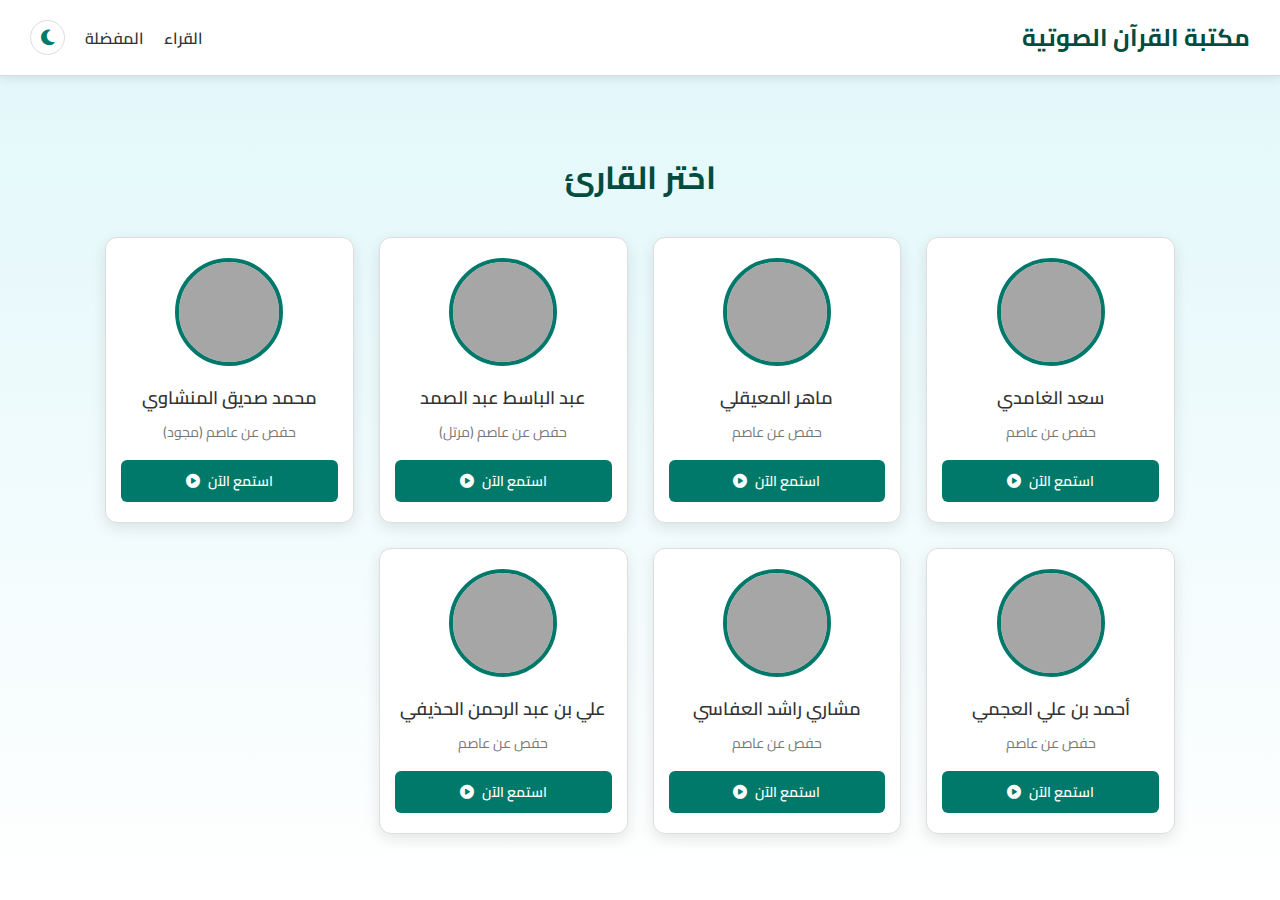
<file: index.html>
<!DOCTYPE html>
<html lang="ar" dir="rtl">
<head>
    <meta charset="UTF-8">
    <meta name="viewport" content="width=device-width, initial-scale=1.0">
    <title>مكتبة القرآن الكريم الصوتية - اختر القارئ</title>
    <link rel="stylesheet" href="style.css">
    <link rel="stylesheet" href="https://cdnjs.cloudflare.com/ajax/libs/font-awesome/6.4.0/css/all.min.css">
     <link href="https://fonts.googleapis.com/css2?family=Cairo:wght@400;600;700&display=swap" rel="stylesheet">
</head>
<body>
    <header class="app-header">
        <div class="logo"><a href="index.html">مكتبة القرآن الصوتية</a></div>
        <nav>
            <ul>
                <li><a href="index.html">القراء</a></li>
                <li><a href="favorites.html">المفضلة</a></li>
                <li>
                     <button id="theme-toggle" title="تبديل الوضع">
                         <i id="theme-toggle-icon" class="fas fa-moon"></i>
                     </button>
                </li>
            </ul>
        </nav>
    </header>

    <div class="main-container">
        <h1>اختر القارئ</h1>
        <div class="reciter-grid" id="reciter-list">
            <!-- سيتم تعبئة القراء هنا بواسطة JavaScript -->
            <p>جاري تحميل القراء...</p>
        </div>
    </div>

    <script src="data.js"></script>
    <script src="common.js"></script>
    <script>
        document.addEventListener('DOMContentLoaded', () => {
            initializePage(); // تحميل الثيم وإعداد زر التبديل

            const reciterListContainer = document.getElementById('reciter-list');
            reciterListContainer.innerHTML = ''; // مسح رسالة التحميل

            if (typeof recitersData !== 'undefined' && Object.keys(recitersData).length > 0) {
                Object.keys(recitersData).forEach(reciterId => {
                    const reciter = recitersData[reciterId];
                    const card = document.createElement('div');
                    card.className = 'reciter-card';
                    card.innerHTML = `
                        <img src="${reciter.image}" alt="${reciter.name}" onerror="this.onerror=null; this.src='placeholder.png'; this.alt='صورة غير متوفرة'">
                        <div>
                            <h3>${reciter.name}</h3>
                            <p>${reciter.riwaya || ''}</p>
                         </div>
                        <a href="player.html?reciter=${reciterId}" class="listen-link">استمع الآن <i class="fas fa-play-circle"></i></a>
                    `;
                    reciterListContainer.appendChild(card);
                });
            } else {
                reciterListContainer.innerHTML = '<p>لم يتم العثور على قراء.</p>';
            }
        });
    </script>
</body>
</html>
</file>
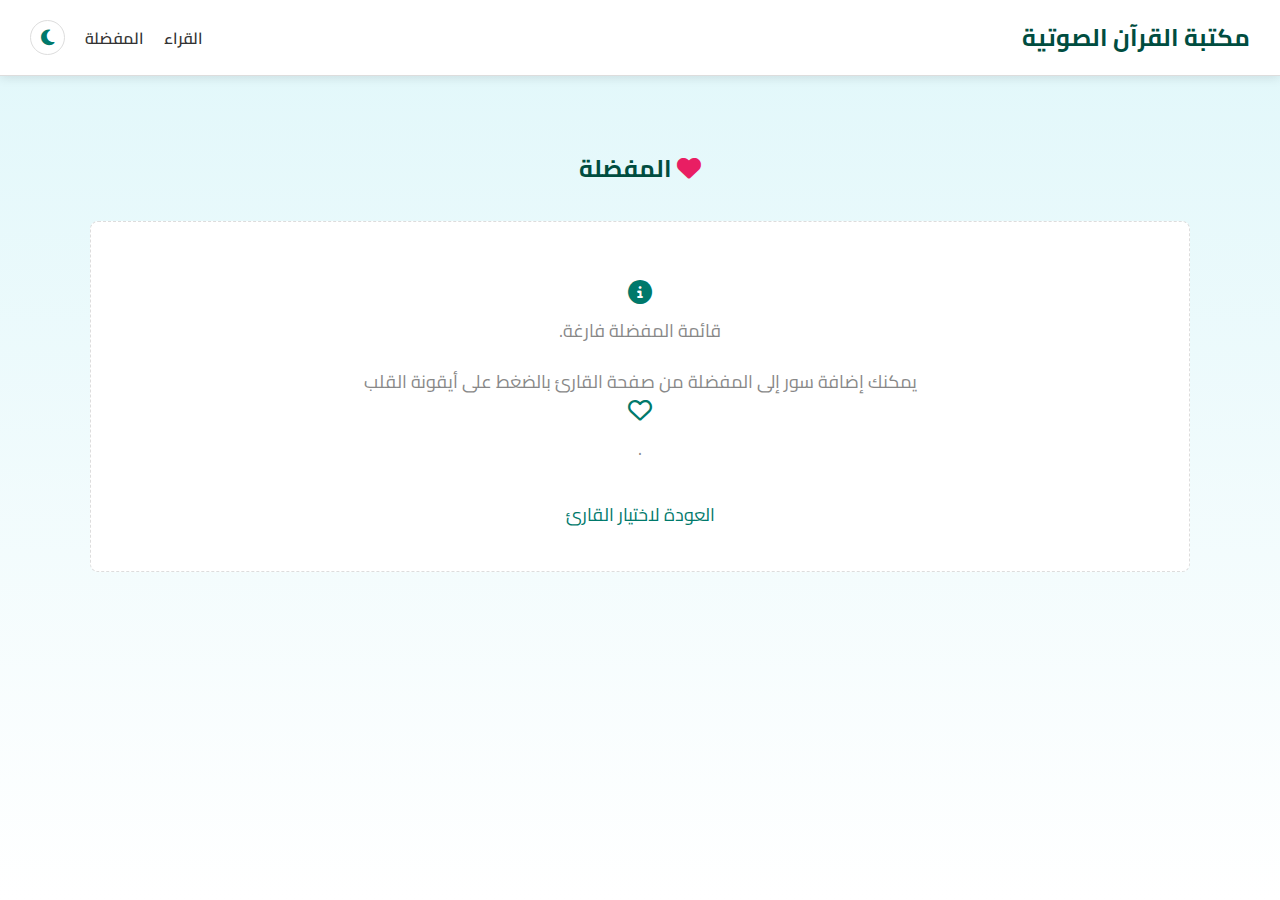
<file: favorites.html>
<!DOCTYPE html>
<html lang="ar" dir="rtl">
<head>
    <meta charset="UTF-8">
    <meta name="viewport" content="width=device-width, initial-scale=1.0">
    <title>المفضلة - مكتبة القرآن الصوتية</title>
    <link rel="stylesheet" href="style.css">
    <link rel="stylesheet" href="https://cdnjs.cloudflare.com/ajax/libs/font-awesome/6.4.0/css/all.min.css">
    <link href="https://fonts.googleapis.com/css2?family=Cairo:wght@400;600;700&display=swap" rel="stylesheet">
</head>
<body>
    <header class="app-header">
        <div class="logo"><a href="index.html">مكتبة القرآن الصوتية</a></div>
        <nav>
            <ul>
                <li><a href="index.html">القراء</a></li>
                <li><a href="favorites.html">المفضلة</a></li>
                <li>
                     <button id="theme-toggle" title="تبديل الوضع">
                         <i id="theme-toggle-icon" class="fas fa-moon"></i>
                     </button>
                </li>
            </ul>
        </nav>
    </header>

    <div class="main-container">
        <h2><i class="fas fa-heart" style="color: var(--heart-color);"></i> المفضلة</h2>
        <ul class="favorites-list" id="favorites-list-container">
            <!-- سيتم تعبئة المفضلة هنا -->
        </ul>
        <div class="empty-favorites" id="empty-favorites-message" style="display: none;">
            <p><i class="fas fa-info-circle"></i> قائمة المفضلة فارغة.</p>
            <p>يمكنك إضافة سور إلى المفضلة من صفحة القارئ بالضغط على أيقونة القلب <i class="far fa-heart"></i>.</p>
             <a href="index.html" style="margin-top: 15px; display: inline-block;">العودة لاختيار القارئ</a>
        </div>
    </div>

    <script src="data.js"></script> <!-- Needed for getSurahNameByIndex potentially -->
    <script src="common.js"></script>
    <script>
        document.addEventListener('DOMContentLoaded', () => {
            initializePage(); // Theme setup

            const favoritesListContainer = document.getElementById('favorites-list-container');
            const emptyMessage = document.getElementById('empty-favorites-message');

            function displayFavorites() {
                favoritesListContainer.innerHTML = ''; // Clear current list
                const favorites = getFavorites();

                if (favorites.length === 0) {
                    emptyMessage.style.display = 'block';
                     favoritesListContainer.style.display = 'none';
                } else {
                     emptyMessage.style.display = 'none';
                     favoritesListContainer.style.display = 'block';

                    favorites.forEach(fav => {
                        const listItem = document.createElement('li');
                        listItem.className = 'favorite-item';
                         // Use stored names, fallback if somehow missing
                         const surahName = fav.surahName || getSurahNameByIndex(fav.surahIndex); // Ensure getSurahNameByIndex is available
                         const reciterName = fav.reciterName || (typeof recitersData !== 'undefined' && recitersData[fav.reciterId] ? recitersData[fav.reciterId].name : 'قارئ غير معروف');

                        listItem.innerHTML = `
                            <div class="info">
                                <span class="surah-name">سورة ${surahName}</span>
                                <span class="reciter-name">القارئ: ${reciterName}</span>
                            </div>
                            <div class="actions">
                                <a href="player.html?reciter=${fav.reciterId}&surah=${fav.surahIndex}" title="تشغيل هذه السورة">
                                     <button class="play-btn"><i class="fas fa-play"></i> تشغيل</button>
                                 </a>
                                 <button class="remove-btn" data-reciter-id="${fav.reciterId}" data-surah-index="${fav.surahIndex}" title="إزالة من المفضلة">
                                     <i class="fas fa-trash-alt"></i> إزالة
                                 </button>
                            </div>
                        `;
                        favoritesListContainer.appendChild(listItem);
                    });

                    // Add event listeners to remove buttons
                    favoritesListContainer.querySelectorAll('.remove-btn').forEach(button => {
                        button.addEventListener('click', () => {
                            const reciterId = button.getAttribute('data-reciter-id');
                            const surahIndex = button.getAttribute('data-surah-index');
                            removeFavorite(reciterId, surahIndex);
                            displayFavorites(); // Refresh the list
                        });
                    });
                }
            }

            displayFavorites(); // Initial display
        });
    </script>
</body>
</html>
</file>
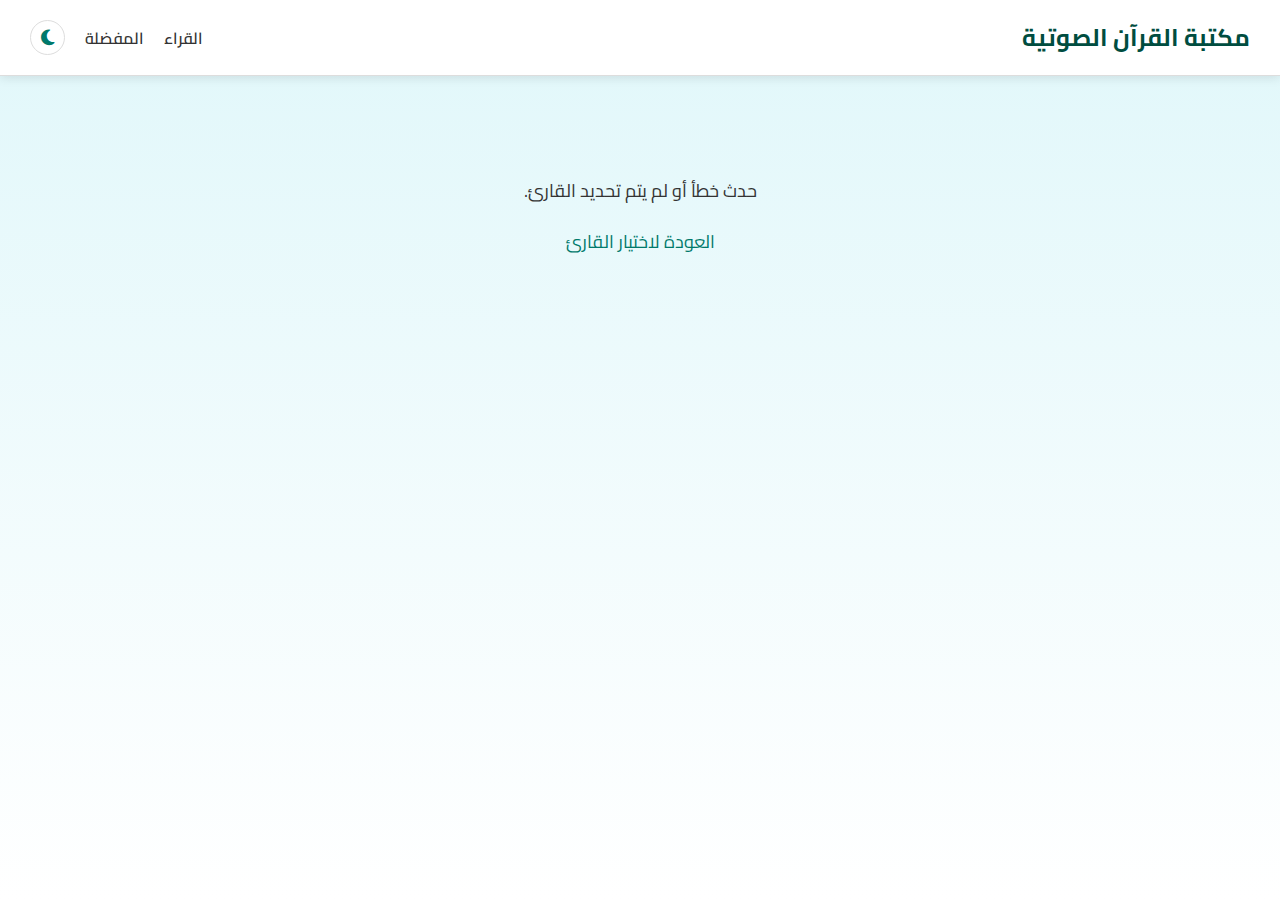
<file: player.html>
<!DOCTYPE html>
<html lang="ar" dir="rtl">
<head>
    <meta charset="UTF-8">
    <meta name="viewport" content="width=device-width, initial-scale=1.0">
    <title>استمع للقرآن الكريم</title> <!-- Title will be updated -->
    <link rel="stylesheet" href="https://cdn.plyr.io/3.7.8/plyr.css" />
    <link rel="stylesheet" href="https://cdnjs.cloudflare.com/ajax/libs/font-awesome/6.4.0/css/all.min.css">
    <link href="https://fonts.googleapis.com/css2?family=Cairo:wght@400;600;700&display=swap" rel="stylesheet">
    <link rel="stylesheet" href="style.css"> <!-- Shared styles -->
    <style>
         /* Player-specific styles if needed, or keep them in style.css */
         /* Ensure plyr styles are included */
        .plyr { border-radius: 8px; margin-bottom: 15px; }
        /* Add specific plyr dark mode styles from previous example if not already in style.css */
         body.dark-mode .plyr--audio .plyr__controls { background: #424242; color: #e0e0e0; border: 1px solid #555; }
         body.dark-mode .plyr__progress input[type=range] { color: var(--primary-color); }
         body.dark-mode .plyr__volume input[type=range] { color: var(--primary-color); }
         body.dark-mode .plyr__controls button.plyr__control:hover { background: var(--primary-darker); }
         body.dark-mode .plyr__controls button.plyr__control svg { fill: #e0e0e0; }

         /* Favorite button adjacent to surah name */
         .surah-info-container {
             display: flex;
             align-items: center;
             justify-content: center;
             margin-bottom: 15px;
             gap: 10px; /* Space between name and button */
         }
         #current-surah {
            margin: 0;
            flex-grow: 1;
            text-align: right;
            font-weight: 600;
            color: var(--primary-darker);
            min-height: 27px;
            line-height: 27px; /* Align baseline with button */
         }
         body.dark-mode #current-surah {
             color: var(--primary-color);
         }
         #favorite-button {
            flex-shrink: 0; /* Prevent button from shrinking */
         }

         /* Autoplay label */
         .autoplay-label input {
            margin-left: 8px;
            accent-color: var(--primary-color);
            cursor: pointer;
        }
         /* Download button */
         .download-btn { display: inline-flex; align-items: center; gap: 8px; width: auto; padding: 10px 20px; background-color: var(--primary-color); color: #fff; border: none; border-radius: 8px; font-size: 16px; cursor: pointer; text-decoration: none; transition: background-color 0.3s ease, box-shadow 0.3s ease; }
         .download-btn:hover { background-color: var(--primary-darker); box-shadow: 0 4px 8px rgba(0, 0, 0, 0.15); }
         .download-btn:disabled { background-color: #ccc; cursor: not-allowed; opacity: 0.7; }
         body.dark-mode .download-btn:disabled { background-color: #777; }

         /* Responsive adjustments for controls */
         @media (max-width: 600px) {
            .controls-extra { flex-direction: column; align-items: stretch; gap: 15px; }
            .download-btn { width: 100%; justify-content: center; }
            .options-container { justify-content: center; width: 100%;} /* Center checkbox */
            .surah-info-container { flex-wrap: wrap; justify-content: flex-end; } /* Wrap favorite button below on small screens */
            #current-surah { width: 100%; text-align: center; margin-bottom: 5px; }
         }
    </style>
</head>
<body>
    <header class="app-header">
         <div class="logo"><a href="index.html">مكتبة القرآن الصوتية</a></div>
         <nav>
             <ul>
                 <li><a href="index.html">القراء</a></li>
                 <li><a href="favorites.html">المفضلة</a></li>
                 <li>
                      <button id="theme-toggle" title="تبديل الوضع">
                          <i id="theme-toggle-icon" class="fas fa-moon"></i>
                      </button>
                 </li>
             </ul>
         </nav>
    </header>

    <div class="player-container" id="player-content" style="display: none;"> <!-- Hide until reciter data is loaded -->
         <img src="" alt="" class="profile-img" id="reciter-image" onerror="this.onerror=null; this.src='placeholder.png';">
         <h1 id="reciter-name"></h1>
         <p class="reciter-title" id="reciter-riwaya"></p>

         <div class="search-container">
             <i class="fas fa-search"></i>
             <input type="text" id="search-input" placeholder="ابحث عن سورة...">
         </div>

         <select id="chapter-select">
             <option value="">اختر سورة</option>
             <!-- Options will be populated by JavaScript -->
         </select>

        <div class="surah-info-container">
             <p id="current-surah"> </p>
             <button id="favorite-button" title="إضافة للمفضلة" disabled>
                  <i class="far fa-heart"></i> <!-- Start with outline heart -->
             </button>
         </div>


         <audio id="audio" controls></audio>

         <div class="controls-extra" style="margin-top: 15px;"> <!-- Adjusted margin -->
              <div class="options-container">
                 <label class="autoplay-label" for="autoplay-toggle">
                     التالي تلقائياً
                     <input type="checkbox" id="autoplay-toggle">
                 </label>
              </div>
             <a id="download-link" href="#" download style="display: block;">
                 <button class="download-btn" id="download-button" disabled>
                     <i class="fas fa-download"></i>
                     <span>تحميل</span>
                 </button>
             </a>
         </div>

    </div>
    <div id="loading-error" style="text-align: center; padding: 50px; font-size: 18px; display: none;">
         <p>حدث خطأ أو لم يتم تحديد القارئ.</p>
         <a href="index.html">العودة لاختيار القارئ</a>
    </div>

    <!-- Plyr JS -->
    <script src="https://cdn.plyr.io/3.7.8/plyr.polyfilled.js"></script>
    <script src="data.js"></script> <!-- Load data first -->
    <script src="common.js"></script> <!-- Load common functions -->
    <script>
        let currentReciterId = null;
        let currentReciterData = null;
         // Declare player globally or ensure it's accessible in common.js if needed there
         let player;

        document.addEventListener('DOMContentLoaded', () => {
            initializePage(); // Theme setup

            const params = getQueryParams();
            currentReciterId = params.reciter;
            const initialSurah = params.surah; // Check if coming from favorites

            if (!currentReciterId || typeof recitersData === 'undefined' || !recitersData[currentReciterId]) {
                document.getElementById('loading-error').style.display = 'block';
                document.getElementById('player-content').style.display = 'none'; // Hide player if error
                return; // Stop execution if no valid reciter ID
            }

             currentReciterData = recitersData[currentReciterId];
             saveLastReciter(currentReciterId); // Remember the last visited reciter

            // --- Setup Player UI ---
            const playerContent = document.getElementById('player-content');
            document.title = `استمع إلى ${currentReciterData.name}`; // Update page title
            document.getElementById('reciter-image').src = currentReciterData.image;
            document.getElementById('reciter-image').alt = currentReciterData.name;
            document.getElementById('reciter-name').textContent = currentReciterData.name;
            document.getElementById('reciter-riwaya').textContent = currentReciterData.riwaya || 'حفص عن عاصم';
            playerContent.style.display = 'block'; // Show the player

            // --- Initialize Plyr ---
            player = new Plyr('#audio', {
                 tooltips: { controls: true, seek: true },
                 i18n: { /* Translations */
                    play: 'تشغيل', pause: 'إيقاف مؤقت', mute: 'كتم الصوت', unmute: 'إلغاء كتم الصوت',
                    enterFullscreen: 'ملء الشاشة', exitFullscreen: 'الخروج من ملء الشاشة',
                    settings: 'الإعدادات', speed: 'السرعة', normal: 'عادي',
                    captions: 'الترجمة', disabled: 'معطل', enabled: 'مفعل',
                 }
             });
            // Make player globally accessible if needed by common.js
            window.player = player;


            // --- Get DOM Elements ---
             const chapterSelect = document.getElementById('chapter-select');
             const audio = document.getElementById('audio');
             const downloadLink = document.getElementById('download-link');
             const downloadButton = document.getElementById('download-button');
             const searchInput = document.getElementById('search-input');
             const currentSurahDisplay = document.getElementById('current-surah');
             const autoplayToggle = document.getElementById('autoplay-toggle');
             const favoriteButton = document.getElementById('favorite-button');
             const favoriteIcon = favoriteButton.querySelector('i');

            // --- Populate Surah List ---
            function populateChapterList(chapters) {
                 chapterSelect.innerHTML = '<option value="">اختر سورة</option>';
                 if (typeof chapterData !== 'undefined') {
                     chapters.forEach(chapter => {
                         const option = document.createElement('option');
                         option.value = chapter.index;
                         option.textContent = `${String(chapter.index).padStart(3, '0')} - ${chapter.name}`;
                         chapterSelect.appendChild(option);
                     });
                 }
             }

             // --- Update Favorite Button Status ---
             function updateFavoriteButtonStatus() {
                 const selectedSurahIndex = chapterSelect.value;
                 if (selectedSurahIndex && currentReciterId) {
                     favoriteButton.disabled = false;
                     if (isFavorite(currentReciterId, selectedSurahIndex)) {
                         favoriteIcon.classList.remove('far'); // Outline
                         favoriteIcon.classList.add('fas');    // Filled
                          favoriteButton.classList.add('is-favorite');
                          favoriteButton.title = "إزالة من المفضلة";
                     } else {
                         favoriteIcon.classList.remove('fas');
                         favoriteIcon.classList.add('far');
                         favoriteButton.classList.remove('is-favorite');
                          favoriteButton.title = "إضافة للمفضلة";
                     }
                 } else {
                     favoriteButton.disabled = true;
                      favoriteIcon.classList.remove('fas');
                      favoriteIcon.classList.add('far');
                       favoriteButton.classList.remove('is-favorite');
                       favoriteButton.title = "اختر سورة للإضافة للمفضلة";
                 }
             }


             // --- Update Player Logic ---
             function updatePlayer(chapterIndex, shouldPlay = false) {
                  const surahName = getSurahNameByIndex(chapterIndex); // From common.js or data.js
                  if (chapterIndex && currentReciterData && surahName) {
                      const paddedIndex = String(chapterIndex).padStart(3, '0');
                      // Ensure audioBaseUrl ends with a slash
                      const baseUrl = currentReciterData.audioBaseUrl.endsWith('/') ? currentReciterData.audioBaseUrl : currentReciterData.audioBaseUrl + '/';
                      const audioSource = `${baseUrl}${paddedIndex}.mp3`;

                      // Update audio source, download link, and Plyr
                      audio.src = audioSource;
                      downloadLink.href = audioSource;
                       downloadLink.download = `[${paddedIndex}]_${surahName}_${currentReciterData.name.replace(/ /g, '_')}.mp3`;
                       downloadButton.disabled = false;

                      player.source = {
                          type: 'audio',
                          title: `سورة ${surahName} - ${currentReciterData.name}`,
                          sources: [{ src: audioSource, type: 'audio/mp3' }],
                      };

                      currentSurahDisplay.textContent = `سورة ${surahName}`; // Just the name now
                       saveLastSurahForReciter(currentReciterId, chapterIndex); // Save last played for this reciter
                       updateFavoriteButtonStatus(); // Update favorite button state

                       if(shouldPlay) {
                           player.play().catch(e => console.error("Auto-play failed:", e)); // Attempt to play
                       }

                  } else {
                      // Clear player if no chapter selected or invalid data
                      audio.src = '';
                      downloadLink.href = '#';
                      downloadLink.removeAttribute('download');
                      downloadButton.disabled = true;
                      if (player.source) { player.source = null; } // Check if source exists before setting to null
                      currentSurahDisplay.innerHTML = ' ';
                       updateFavoriteButtonStatus(); // Disable favorite button
                  }
              }

             // --- Event Listeners ---
             chapterSelect.addEventListener('change', function () {
                 updatePlayer(this.value);
                  // Optional: player.play(); // Play automatically on selection
             });

             searchInput.addEventListener('input', function () {
                 const searchTerm = this.value.toLowerCase().trim();
                 const filteredChapters = chapterData.filter(chapter =>
                     chapter.name.toLowerCase().includes(searchTerm) ||
                     String(chapter.index).includes(searchTerm) // Allow searching by number part
                 );
                 populateChapterList(filteredChapters);
             });

             player.on('ended', event => {
                 if (autoplayToggle.checked) {
                     const currentVal = parseInt(chapterSelect.value);
                     if (currentVal && currentVal < 114) {
                         const nextVal = currentVal + 1;
                         chapterSelect.value = nextVal;
                         updatePlayer(nextVal, true); // Update and play next
                     }
                 }
             });

             favoriteButton.addEventListener('click', () => {
                  const selectedSurahIndex = chapterSelect.value;
                  if (!selectedSurahIndex || !currentReciterId) return;

                  if (isFavorite(currentReciterId, selectedSurahIndex)) {
                      removeFavorite(currentReciterId, selectedSurahIndex);
                      console.log("Removed from favorites"); // Feedback
                  } else {
                       const added = addFavorite(currentReciterId, selectedSurahIndex);
                       if(added) {
                          console.log("Added to favorites"); // Feedback
                       }
                  }
                  updateFavoriteButtonStatus(); // Update button immediately
             });

             // --- Initialization ---
              if (typeof chapterData !== 'undefined') {
                 populateChapterList(chapterData); // Initial population
             } else {
                 console.error("chapterData is not defined. Make sure data.js is loaded correctly.");
                 chapterSelect.innerHTML = '<option value="">خطأ في تحميل السور</option>';
             }


             // Load last played surah *for this specific reciter* or the one from URL
             const targetSurah = initialSurah || getLastSurahForReciter(currentReciterId);

             if (targetSurah && typeof chapterData !== 'undefined') {
                  const exists = chapterData.some(ch => ch.index == targetSurah);
                  if(exists) {
                       chapterSelect.value = targetSurah;
                       updatePlayer(targetSurah, !!initialSurah); // Auto-play ONLY if coming from favorites link
                  } else {
                       updateFavoriteButtonStatus(); // Ensure button state is correct even if saved surah invalid
                  }
             } else {
                 updateFavoriteButtonStatus(); // Ensure button state is correct initially
                 currentSurahDisplay.innerHTML = 'اختر سورة للبدء'; // Initial prompt
             }

             // Load and setup autoplay toggle state
             const savedAutoplay = localStorage.getItem('autoplayEnabled'); // Using a general key now
             autoplayToggle.checked = savedAutoplay === 'true';
             autoplayToggle.addEventListener('change', () => {
                  localStorage.setItem('autoplayEnabled', autoplayToggle.checked);
             });

        }); // End DOMContentLoaded
    </script>
</body>
</html>
</file>
<file: style.css>
/* style.css */
:root {
    --primary-color: #00796b; /* Teal */
    --primary-darker: #004d40;
    --secondary-color: #f5f5f5;
    --text-color: #333;
    --bg-color: #e0f2f7; /* Light Cyan */
    --bg-gradient-start: #e0f7fa;
    --bg-gradient-end: #ffffff;
    --container-bg: #ffffff;
    --border-color: #ddd;
    --shadow-color: rgba(0, 0, 0, 0.1);
    --input-bg: #f0f0f0;
    --hover-bg: #e0e0e0;
    --icon-color: var(--primary-color);
    --heart-color: #e91e63; /* Pink for favorites */
    --heart-outline-color: #aaa;
}

body.dark-mode {
    --primary-color: #26a69a;
    --primary-darker: #00796b;
    --secondary-color: #424242;
    --text-color: #e0e0e0;
    --bg-color: #212121;
    --bg-gradient-start: #37474f;
    --bg-gradient-end: #263238;
    --container-bg: #333;
    --border-color: #555;
    --shadow-color: rgba(0, 0, 0, 0.3);
    --input-bg: #555;
    --hover-bg: #616161;
    --icon-color: var(--primary-color);
    --heart-color: #f06292; /* Lighter Pink for dark mode */
    --heart-outline-color: #888;
}

body {
    font-family: 'Cairo', sans-serif;
    background: linear-gradient(to bottom, var(--bg-gradient-start), var(--bg-gradient-end));
    color: var(--text-color);
    margin: 0;
    padding: 0;
    min-height: 100vh;
    transition: background-color 0.3s ease, color 0.3s ease;
    direction: rtl; /* Default direction */
}

.main-container { /* General container for index/favorites */
    max-width: 1100px;
    margin: 30px auto;
    padding: 20px;
}

.player-container { /* Container specific for player page */
    background: var(--container-bg);
    padding: 30px 35px;
    border-radius: 15px;
    max-width: 550px;
    width: 90%;
    margin: 30px auto; /* Center player container */
    box-shadow: 0 12px 30px var(--shadow-color);
    text-align: center;
    position: relative;
    transition: background-color 0.3s ease;
    border: 1px solid var(--border-color);
}


/* General Styles */
h1, h2 {
    color: var(--primary-darker);
    text-align: center;
    margin-bottom: 30px;
    font-weight: 700;
}
body.dark-mode h1, body.dark-mode h2 {
    color: var(--primary-color);
}

a {
    color: var(--primary-color);
    text-decoration: none;
}
a:hover {
    color: var(--primary-darker);
}
body.dark-mode a:hover {
    color: #4db6ac; /* Lighter hover for dark mode */
}

button, select, input[type="text"] {
    font-family: inherit;
    font-size: 16px;
    padding: 10px 15px;
    border-radius: 8px;
    border: 1px solid var(--border-color);
    background-color: var(--input-bg);
    color: var(--text-color);
    transition: border-color 0.3s ease, background-color 0.3s ease;
    box-sizing: border-box; /* Ensure padding is included in width */
}
button {
    cursor: pointer;
     background-color: var(--primary-color);
     color: white;
     border: none;
     transition: background-color 0.3s ease, box-shadow 0.3s ease;
}
button:hover:not(:disabled) { /* Add :not(:disabled) */
     background-color: var(--primary-darker);
     box-shadow: 0 4px 8px rgba(0, 0, 0, 0.15);
}
button:disabled {
    background-color: #ccc;
    cursor: not-allowed;
    opacity: 0.7;
     box-shadow: none; /* Remove shadow when disabled */
}
body.dark-mode button:disabled {
     background-color: #555; /* Darker disabled in dark mode */
     color: #999;
}

/* Input focus styles */
select:focus, input[type="text"]:focus {
    outline: none;
    border-color: var(--primary-color);
    box-shadow: 0 0 0 2px rgba(0, 121, 107, 0.2); /* Subtle focus ring */
}

/* Header/Nav common styles */
.app-header {
    display: flex;
    justify-content: space-between;
    align-items: center;
    padding: 15px 30px;
    background-color: var(--container-bg);
    box-shadow: 0 2px 10px var(--shadow-color);
    border-bottom: 1px solid var(--border-color);
    margin-bottom: 30px; /* Add margin below header */
    position: sticky; /* Make header sticky */
    top: 0;
    z-index: 1000; /* Ensure it stays on top */
    transition: background-color 0.3s ease;
}
 .app-header .logo a {
     font-size: 24px;
     font-weight: 700;
     color: var(--primary-darker);
 }
  body.dark-mode .app-header .logo a {
     color: var(--primary-color);
 }

 .app-header nav ul {
     list-style: none;
     padding: 0;
     margin: 0;
     display: flex;
     gap: 20px;
     align-items: center; /* Align items vertically */
 }
 .app-header nav a {
     font-size: 16px;
     font-weight: 600;
      transition: color 0.2s ease;
      color: var(--text-color); /* Use text color for links */
 }
  .app-header nav a:hover,
  .app-header nav a.active { /* Style for active link (optional) */
      color: var(--primary-color);
  }
  body.dark-mode .app-header nav a:hover,
  body.dark-mode .app-header nav a.active {
      color: #4db6ac;
  }


/* Theme Toggle Button */
#theme-toggle {
    background: none;
    border: 1px solid var(--border-color);
    border-radius: 50%;
    cursor: pointer;
    font-size: 18px; /* Icon size */
    color: var(--icon-color);
    width: 35px;
    height: 35px;
    display: flex;
    align-items: center;
    justify-content: center;
    padding: 0; /* Remove default button padding */
    transition: background-color 0.3s ease, color 0.3s ease, transform 0.3s ease, border-color 0.3s ease;
}
#theme-toggle:hover {
    background-color: var(--hover-bg);
    transform: scale(1.1);
}
 body.dark-mode #theme-toggle {
     border-color: var(--primary-color);
 }

/* --- index.html Styles --- */
.reciter-grid {
    display: grid;
    grid-template-columns: repeat(auto-fill, minmax(200px, 1fr)); /* Responsive grid */
    gap: 25px;
    padding: 0 15px; /* Add some padding */
}

.reciter-card {
    background-color: var(--container-bg);
    border-radius: 12px;
    box-shadow: 0 5px 15px var(--shadow-color);
    text-align: center;
    padding: 20px 15px;
    transition: transform 0.3s ease, box-shadow 0.3s ease, background-color 0.3s ease, border-color 0.3s ease;
    border: 1px solid var(--border-color);
    display: flex;
    flex-direction: column;
    justify-content: space-between;
    overflow: hidden;
}
.reciter-card:hover {
    transform: translateY(-5px);
    box-shadow: 0 8px 20px rgba(0, 0, 0, 0.15);
     body.dark-mode & {
         box-shadow: 0 8px 20px rgba(0, 0, 0, 0.4);
     }
}

.reciter-card img {
    width: 100px;
    height: 100px;
    border-radius: 50%;
    margin: 0 auto 15px auto;
    border: 4px solid var(--primary-color);
    object-fit: cover;
    background-color: var(--hover-bg); /* Placeholder bg color */
}

.reciter-card h3 {
    margin: 0 0 5px 0;
    font-size: 18px;
    color: var(--text-color); /* Use theme text color */
    font-weight: 600;
     white-space: nowrap;
     overflow: hidden;
     text-overflow: ellipsis;
}
/* No need for specific dark mode h3 color if using var(--text-color) */

.reciter-card p {
    font-size: 14px;
    color: #777;
    margin: 0 0 15px 0;
}
body.dark-mode .reciter-card p {
     color: #bbb;
}

.reciter-card a.listen-link {
     display: inline-block;
     background-color: var(--primary-color);
     color: white !important; /* Ensure white text */
     padding: 8px 15px;
     border-radius: 6px;
     font-size: 14px;
     font-weight: 600;
     transition: background-color 0.3s ease;
     margin-top: auto; /* Pushes the link down */
     text-decoration: none; /* Remove underline */
}
 .reciter-card a.listen-link i { margin-right: 5px; } /* Space before icon */
 .reciter-card a.listen-link:hover {
     background-color: var(--primary-darker);
     color: white !important; /* Ensure white text on hover */
 }


/* --- player.html Styles --- */
.player-container .profile-img {
        width: 120px;
        height: 120px;
        border-radius: 50%;
        margin-bottom: 15px;
        border: 5px solid var(--primary-color);
        box-shadow: 0 4px 10px rgba(0, 0, 0, 0.15);
        object-fit: cover;
        background-color: var(--hover-bg); /* Placeholder bg color */
}
 .player-container h1 {
     font-size: 26px;
     font-weight: 700;
     color: var(--primary-darker);
     margin-bottom: 5px;
 }
  body.dark-mode .player-container h1 {
      color: var(--primary-color);
  }
 .player-container .reciter-title {
     font-size: 16px;
     color: #777;
     margin-bottom: 25px;
 }
 body.dark-mode .player-container .reciter-title {
     color: #bbb;
 }

 .search-container {
    position: relative;
    margin-bottom: 15px;
 }
 .search-container input[type="text"] {
    width: 100%;
    padding: 12px 40px 12px 15px; /* Padding LTR for icon */
 }
 .search-container i {
    position: absolute;
    right: 15px; /* Adjusted for RTL */
    top: 50%;
    transform: translateY(-50%);
    color: #aaa;
    pointer-events: none; /* Prevent icon blocking input click */
 }
 body.dark-mode .search-container i { color: #888; }

 #chapter-select {
    width: 100%;
    padding: 12px 15px 12px 40px; /* Padding LTR for arrow */
    margin-bottom: 15px;
    appearance: none;
    -webkit-appearance: none;
    -moz-appearance: none;
    background-image: url('data:image/svg+xml;charset=US-ASCII,<svg xmlns="http://www.w3.org/2000/svg" width="16" height="16" fill="%23aaa" viewBox="0 0 16 16"><path fill-rule="evenodd" d="M1.646 4.646a.5.5 0 0 1 .708 0L8 10.293l5.646-5.647a.5.5 0 0 1 .708.708l-6 6a.5.5 0 0 1-.708 0l-6-6a.5.5 0 0 1 0-.708z"/></svg>');
    background-repeat: no-repeat;
    background-position: left 15px center; /* Adjusted for RTL */
    background-size: 16px 12px;
    cursor: pointer;
 }
 body.dark-mode #chapter-select {
     background-image: url('data:image/svg+xml;charset=US-ASCII,<svg xmlns="http://www.w3.org/2000/svg" width="16" height="16" fill="%23888" viewBox="0 0 16 16"><path fill-rule="evenodd" d="M1.646 4.646a.5.5 0 0 1 .708 0L8 10.293l5.646-5.647a.5.5 0 0 1 .708.708l-6 6a.5.5 0 0 1-.708 0l-6-6a.5.5 0 0 1 0-.708z"/></svg>');
 }


/* Favorite Button Style */
#favorite-button {
    background: none;
    border: none;
    color: var(--heart-outline-color); /* Default: Outline */
    font-size: 24px;
    cursor: pointer;
    padding: 5px;
     transition: color 0.3s ease, transform 0.2s ease;
     vertical-align: middle;
}
 #favorite-button:disabled {
     opacity: 0.5;
     cursor: not-allowed;
     color: #ccc !important; /* Force disabled color */
      transform: none !important; /* Prevent hover effect */
 }
  body.dark-mode #favorite-button:disabled {
      color: #777 !important;
 }

#favorite-button.is-favorite {
    color: var(--heart-color); /* Filled color when favorite */
}
#favorite-button:hover:not(:disabled) {
    transform: scale(1.2);
}

.controls-extra {
    display: flex;
    justify-content: space-between;
    align-items: center;
    margin-top: 20px; /* Add margin above controls */
    flex-wrap: wrap;
    gap: 15px; /* Consistent gap */
}
.options-container {
    display: flex;
    align-items: center;
    gap: 15px;
    flex-grow: 1; /* Allow it to take space */
}

/* --- favorites.html Styles --- */
 .favorites-list {
     list-style: none;
     padding: 0;
     margin: 0;
 }

 .favorite-item {
     background-color: var(--container-bg);
     border: 1px solid var(--border-color);
     border-radius: 8px;
     padding: 15px 20px;
     margin-bottom: 15px;
     display: flex;
     justify-content: space-between;
     align-items: center;
     flex-wrap: wrap;
     gap: 15px; /* Increased gap */
     transition: background-color 0.3s ease, border-color 0.3s ease;
 }
  .favorite-item:hover {
      background-color: var(--hover-bg);
      border-color: #bbb; /* Slightly darker border on hover */
        body.dark-mode & {
          border-color: #777;
        }
  }

 .favorite-item .info {
     flex-grow: 1;
     min-width: 200px; /* Ensure info doesn't get too squeezed */
 }
 .favorite-item .info .surah-name {
     font-weight: 600;
     font-size: 18px;
     color: var(--primary-darker);
     margin-bottom: 3px;
     display: block;
 }
 body.dark-mode .favorite-item .info .surah-name {
     color: var(--primary-color);
 }

  .favorite-item .info .reciter-name {
      font-size: 15px;
      color: #666;
  }
   body.dark-mode .favorite-item .info .reciter-name {
       color: #ccc;
   }

 .favorite-item .actions {
    display: flex;
    gap: 10px; /* Space between buttons */
    flex-shrink: 0; /* Prevent buttons from shrinking */
 }
 .favorite-item .actions button {
     padding: 8px 12px;
     font-size: 14px;
     display: inline-flex; /* Align icon and text */
     align-items: center;
     gap: 5px;
 }
  .favorite-item .actions .play-btn {
      background-color: var(--primary-color);
  }
   .favorite-item .actions .play-btn:hover {
       background-color: var(--primary-darker);
   }
   .favorite-item .actions .remove-btn {
       background-color: #f44336; /* Red for remove */
       color: white !important; /* Ensure white text */
   }
    .favorite-item .actions .remove-btn:hover {
        background-color: #d32f2f;
    }
     body.dark-mode .favorite-item .actions .remove-btn {
          background-color: #e57373;
          color: #333 !important; /* Darker text on light red */
     }
     body.dark-mode .favorite-item .actions .remove-btn:hover {
          background-color: #ef5350;
      }

  .empty-favorites {
      text-align: center;
      font-size: 18px;
      color: #888;
      padding: 40px 20px;
      background-color: var(--container-bg);
      border: 1px dashed var(--border-color);
      border-radius: 8px;
      margin-top: 30px;
      transition: background-color 0.3s ease, border-color 0.3s ease;
  }
   .empty-favorites i { /* Style icon */
        font-size: 24px;
        margin-bottom: 10px;
        display: block;
        color: var(--primary-color);
   }
   body.dark-mode .empty-favorites {
       color: #aaa;
       background-color: rgba(0,0,0,0.1); /* Slight bg tint */
   }


/* Responsive Adjustments */
@media (max-width: 768px) {
    .app-header {
        padding: 10px 15px;
        flex-direction: column; /* Stack logo and nav */
        gap: 10px;
        position: static; /* Remove sticky header on small screens maybe? Or keep it */
    }
     .app-header .logo a {
         font-size: 20px;
     }
     .app-header nav ul {
         gap: 15px;
         justify-content: center; /* Center nav items */
         flex-wrap: wrap; /* Allow nav items to wrap */
     }
     .app-header nav a {
         font-size: 15px;
     }

     .main-container {
         padding: 15px;
         margin: 20px auto;
     }

     .reciter-grid {
         grid-template-columns: repeat(auto-fill, minmax(160px, 1fr));
         gap: 15px;
     }
     .reciter-card {
         padding: 15px 10px;
     }
      .reciter-card img {
          width: 80px;
          height: 80px;
      }
      .reciter-card h3 {
          font-size: 16px;
      }
      .reciter-card p {
          font-size: 13px;
      }
      .reciter-card a.listen-link {
          padding: 6px 12px;
          font-size: 13px;
      }

      .player-container {
          padding: 20px 25px;
          width: 95%;
          margin: 20px auto;
      }
      .player-container h1 { font-size: 22px; }

     .favorite-item {
         /* Keep flex-row but allow wrapping naturally */
         gap: 10px;
     }
      .favorite-item .actions {
          width: 100%; /* Make actions take full width when wrapped */
          justify-content: flex-end; /* Align buttons right */
          margin-top: 10px; /* Add space when wrapped */
      }
}

 @media (max-width: 480px) {
      h1, h2 { font-size: 22px; } /* Reduce heading size further */
      .reciter-grid {
          grid-template-columns: 1fr; /* Single column */
      }
       .player-container {
           padding: 15px 20px;
       }
      .favorite-item .info .surah-name { font-size: 16px; }
      .favorite-item .info .reciter-name { font-size: 14px; }
      .favorite-item .actions button { font-size: 13px; padding: 6px 10px; }

       /* Adjust header nav further if needed */
       .app-header nav ul { gap: 10px; }
       .app-header nav a { font-size: 14px; }
 }
</file>
